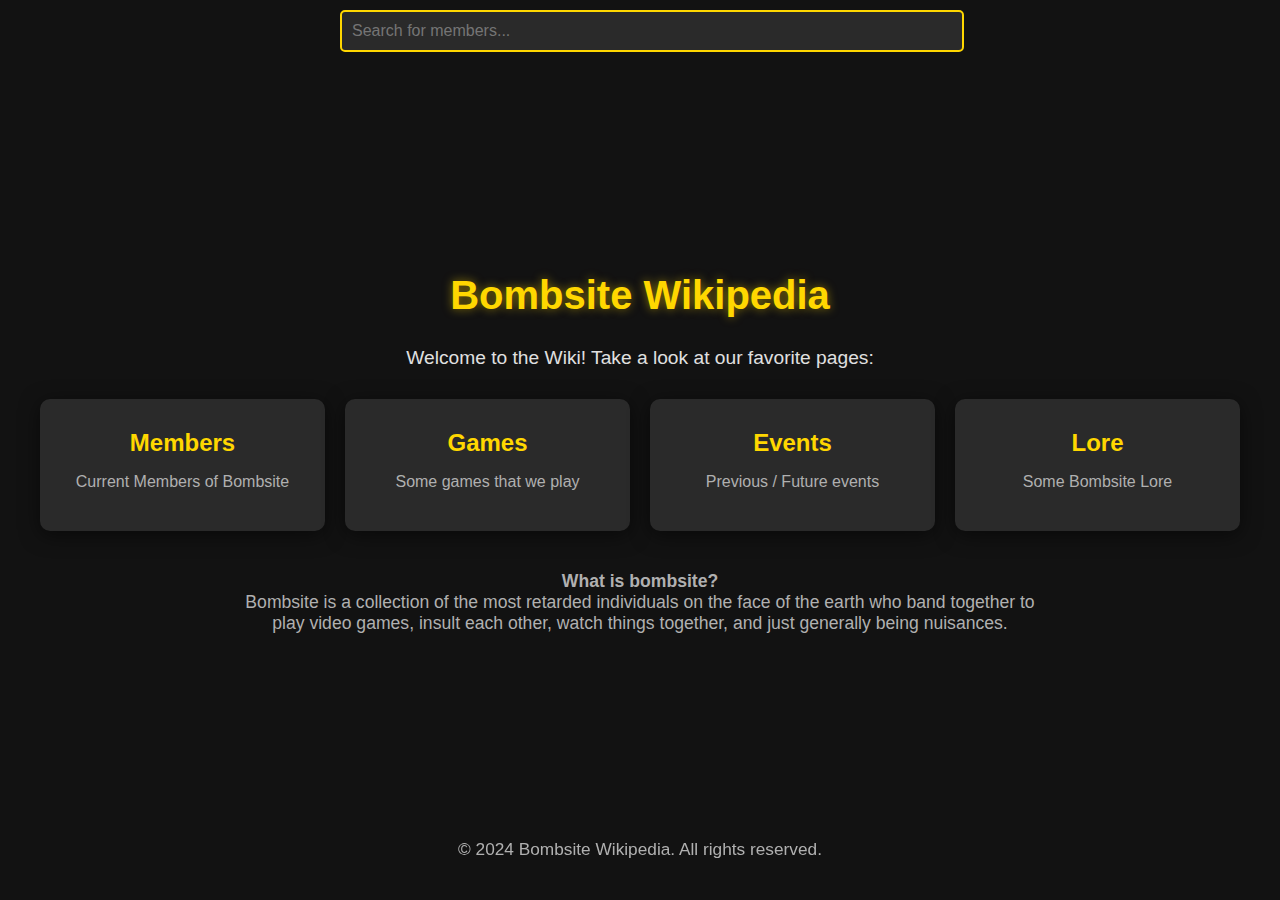
<file: index.html>
<!DOCTYPE html>
<html lang="en">
<head>
    <meta charset="UTF-8">
    <link rel="icon" href="assets/logo.ico" type="image/x-icon">
    <meta name="viewport" content="width=device-width, initial-scale=1">
    <title>Bombsite Wikipedia</title>
    <link rel="stylesheet" href="styles.css">
    <script src="members.js" defer></script>
</head>
<body>
    
    <div class="search-container">
        <input type="text" id="search-bar" placeholder="Search for members..." onkeyup="searchSections()">
        <div class="search-results" id="search-results"></div>
    </div>

    <h1>Bombsite Wikipedia</h1>
    <p>Welcome to the Wiki! Take a look at our favorite pages:</p>

    <div class="sections-container" id="sections-container">
        <a href="Members/" class="section">
            <h3>Members</h3>
            <p>Current Members of Bombsite</p>
        </a>
        <a href="Games/" class="section">
            <h3>Games</h3>
            <p>Some games that we play</p>
        </a>
        <a href="Events/" class="section">
            <h3>Events</h3>
            <p>Previous / Future events</p>
        </a>
        <a href="Lore/" class="section">
            <h3>Lore</h3>
            <p>Some Bombsite Lore</p>
        </a>
    </div>

    <p class="description"><b>What is bombsite?</b><br>Bombsite is a collection of the most retarded individuals on the face of the earth who band together to play video games, insult each other, watch things together, and just generally being nuisances. </p>

    <footer>
        <p>&copy; 2024 Bombsite Wikipedia. All rights reserved.</p>
    </footer>

    <script>
        function searchSections() {
            const input = document.getElementById('search-bar');
            const filter = input.value.toLowerCase();
            const resultsContainer = document.getElementById('search-results');
            
            resultsContainer.innerHTML = ''; // Clear previous results
            let hasResults = false;

            members.forEach(member => {
                if (member.title.toLowerCase().includes(filter) && filter) {
                    hasResults = true;
                    const resultItem = document.createElement('div');
                    resultItem.className = 'search-result';
                    resultItem.textContent = member.title;
                    resultItem.onclick = () => {
                        window.location.href = member.url; // Redirect to member profile
                    };
                    resultsContainer.appendChild(resultItem);
                }
            });

            resultsContainer.style.display = hasResults ? 'block' : 'none'; // Show or hide results
        }
    </script>

</body>
</html>
</file>
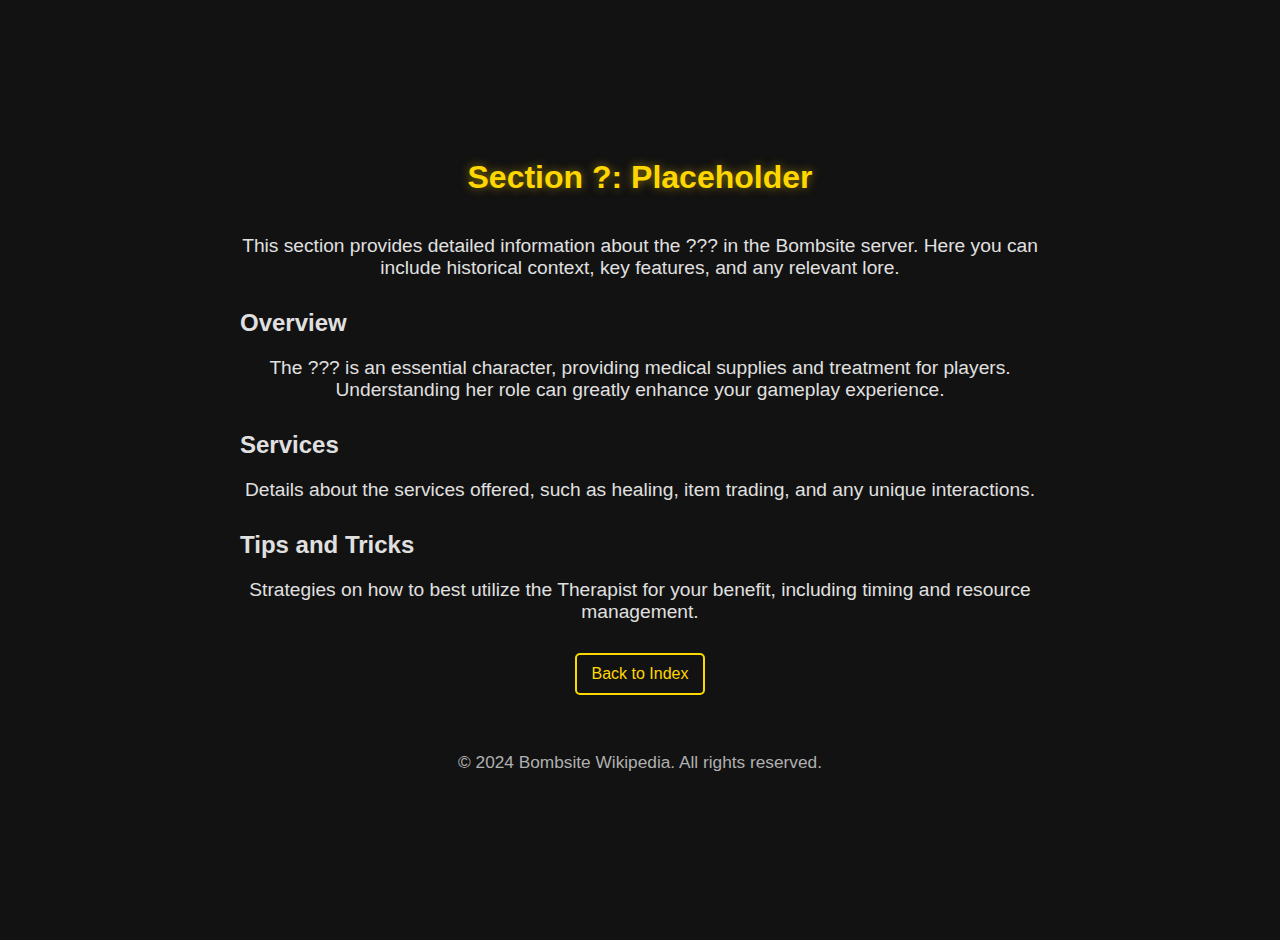
<file: Events/index.html>
<!DOCTYPE html>
<html lang="en">
<head>
    <meta charset="UTF-8">
    <meta name="viewport" content="width=device-width, initial-scale=1.0">
    <title>Section 2</title>
    <style>
        body {
            font-family: 'Segoe UI', Tahoma, Geneva, Verdana, sans-serif;
            background-color: #121212; /* Dark background */
            color: #e0e0e0; /* Light text color */
            margin: 0;
            padding: 20px;
            display: flex;
            flex-direction: column;
            align-items: center;
            justify-content: center;
            min-height: 100vh; /* Full height */
        }
        h1 {
            color: #ffd700; /* Gold color for headings */
            margin-bottom: 20px;
            text-shadow: 0 0 10px rgba(255, 215, 0, 0.5);
        }
        p {
            font-size: 1.2em;
            margin-bottom: 30px;
            text-align: center;
        }
        .content {
            max-width: 800px; /* Limit content width */
            text-align: left; /* Left-align text for readability */
        }
        a {
            text-decoration: none;
            color: #ffd700; /* Gold color for links */
            padding: 10px 15px;
            border: 2px solid #ffd700; /* Gold border */
            border-radius: 5px;
            transition: background-color 0.3s, color 0.3s;
        }
        a:hover {
            background-color: #ffd700; /* Gold background on hover */
            color: #121212; /* Dark text on gold background */
        }
        footer {
            margin-top: 40px;
            font-size: 0.9em;
            color: #b0b0b0;
        }
    </style>
</head>
<body>

    <h1>Section ?: Placeholder</h1>
    <div class="content">
        <p>This section provides detailed information about the ??? in the Bombsite server. Here you can include historical context, key features, and any relevant lore.</p>
        <h2>Overview</h2>
        <p>The ??? is an essential character, providing medical supplies and treatment for players. Understanding her role can greatly enhance your gameplay experience.</p>
        <h2>Services</h2>
        <p>Details about the services offered, such as healing, item trading, and any unique interactions.</p>
        <h2>Tips and Tricks</h2>
        <p>Strategies on how to best utilize the Therapist for your benefit, including timing and resource management.</p>
    </div>
    
    <a href="https://wiki.musk.ovh">Back to Index</a>
    
    <footer>
        <p>&copy; 2024 Bombsite Wikipedia. All rights reserved.</p>
    </footer>

</body>
</html>
</file>
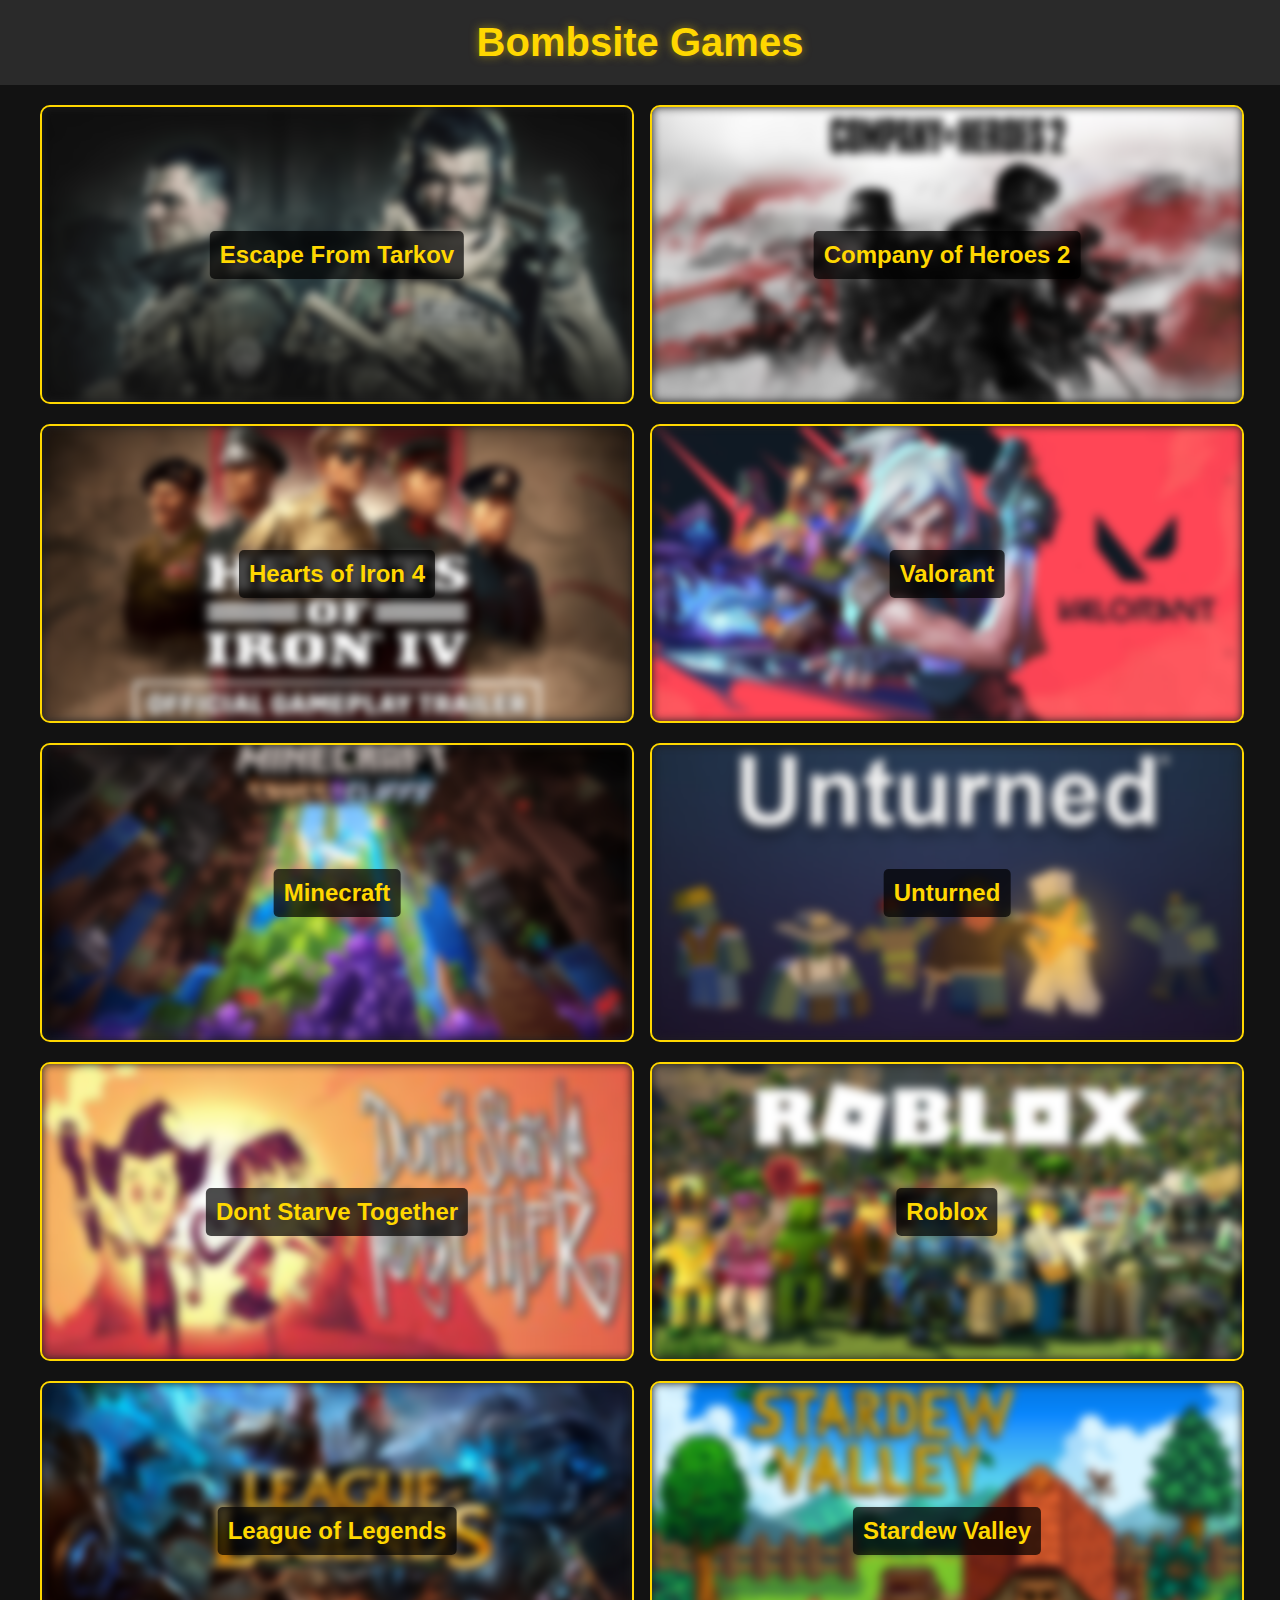
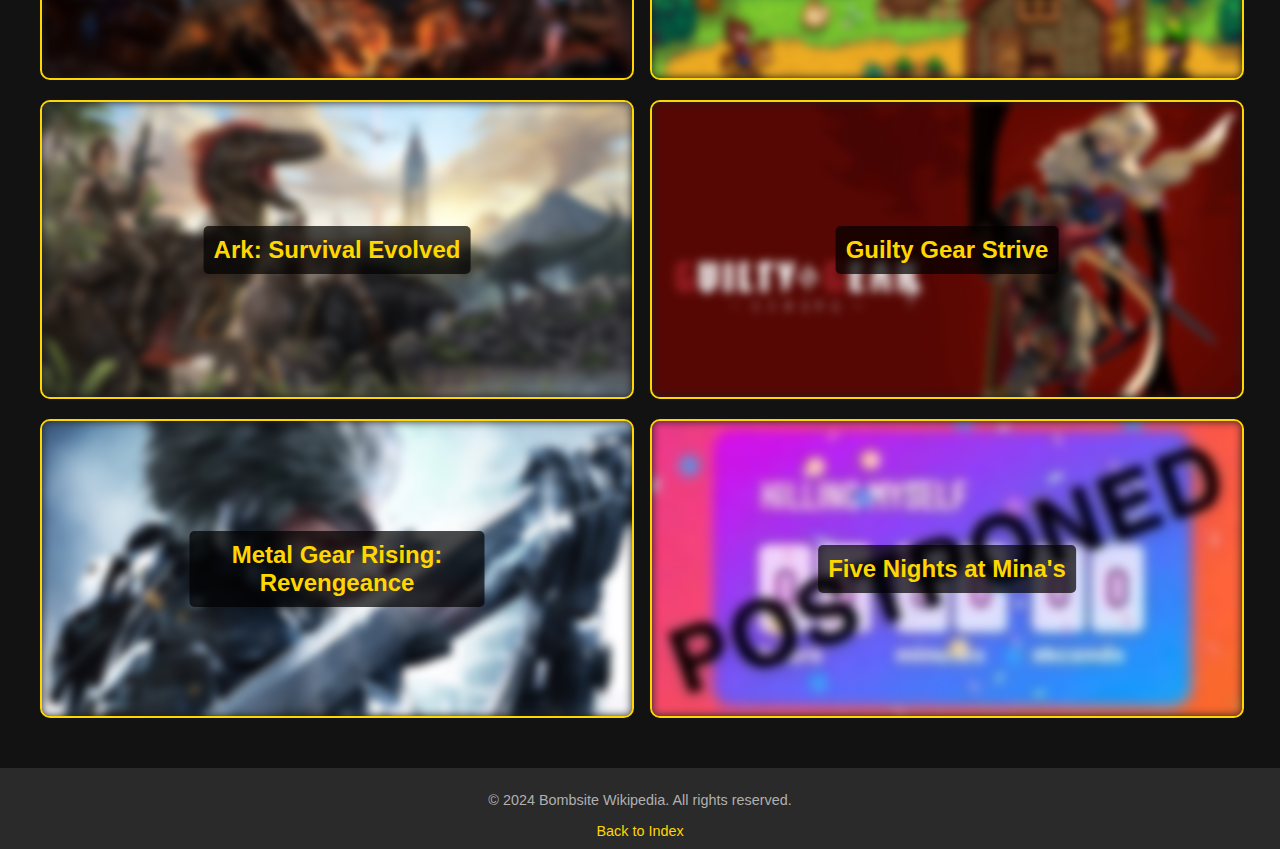
<file: Games/index.html>
<!DOCTYPE html>
<html lang="en">
<head>
    <meta charset="UTF-8">
    <meta name="viewport" content="width=device-width, initial-scale=1.0">
    <title>Bombsite Games</title>
    <style>
        html, body {
            margin: 0;
            padding: 0;
            overflow-x: hidden; /* Prevent horizontal scrolling */
        }
        body {
            font-family: 'Segoe UI', Tahoma, Geneva, Verdana, sans-serif;
            background-color: #121212;
            color: #e0e0e0;
            display: flex;
            flex-direction: column;
            align-items: center;
        }
        h1 {
            color: #ffd700;
            margin: 0;
            text-shadow: 0 0 10px rgba(255, 215, 0, 0.5);
            font-size: 2.5em;
            background-color: #2a2a2a; /* Gray background */
            width: 100%;
            text-align: center;
            padding: 20px;
            border-radius: 10px;
        }
        .game-container {
            display: grid;
            grid-template-columns: repeat(2, 1fr); /* Two columns */
            gap: 20px;
            max-width: 1200px;
            width: 100%; /* Make sure container spans full width */
            padding: 20px;
        }
        .game-box {
            position: relative;
            width: 100%;
            padding-top: 50%; /* 4:3 Aspect ratio based on width */
            overflow: hidden;
            border: 2px solid #ffd700;
            border-radius: 10px;
            background-color: rgba(255, 255, 255, 0.05);
        }
        .game-box img {
            position: absolute;
            top: 0;
            left: 0;
            width: 100%;
            height: 100%;
            object-fit: cover;
            filter: blur(5px); /* Blurred background */
            z-index: 1;
        }
        .game-box .game-name {
            position: absolute;
            top: 50%;
            left: 50%;
            transform: translate(-50%, -50%);
            z-index: 2;
            color: #ffd700;
            font-size: 1.5em;
            font-weight: bold;
            text-align: center;
            background-color: rgba(0, 0, 0, 0.7);
            padding: 10px;
            border-radius: 5px;
        }
        footer {
            margin-top: 30px;
            font-size: 0.9em;
            color: #b0b0b0;
            text-align: center;
            background-color: #2a2a2a; /* Gray background */
            width: 100%;
            padding: 10px;
            border-radius: 10px;
        }
        a {
            color: #ffd700;
            text-decoration: none;
        }
    </style>
</head>
<body>

    <h1>
        <a href="https://wiki.musk.ovh" style="color: #ffd700; text-decoration: none;">
            Bombsite Games
        </a>
    </h1>
    
    <div class="game-container" id="game-container">
        <!-- Game boxes will be generated here -->
    </div>

    <footer>
        <p>&copy; 2024 Bombsite Wikipedia. All rights reserved.</p>
        <a href="https://wiki.musk.ovh">Back to Index</a>
    </footer>

    <script src="../games.js" defer></script>
    <script>
        document.addEventListener("DOMContentLoaded", () => {
            const gameContainer = document.getElementById('game-container');
            const base = "https://wiki.musk.ovh/Games/";

            games.forEach(game => {
                const gameBox = document.createElement('div');
                gameBox.className = 'game-box';

                gameBox.innerHTML = `
                    <a href="${base + game.url}">
                        <img src="../assets/games/${game.image}" alt="">
                        <div class="game-name">${game.title}</div>
                    </a>
                `;

                gameContainer.appendChild(gameBox);
            });
        });
    </script>

</body>
</html>
</file>
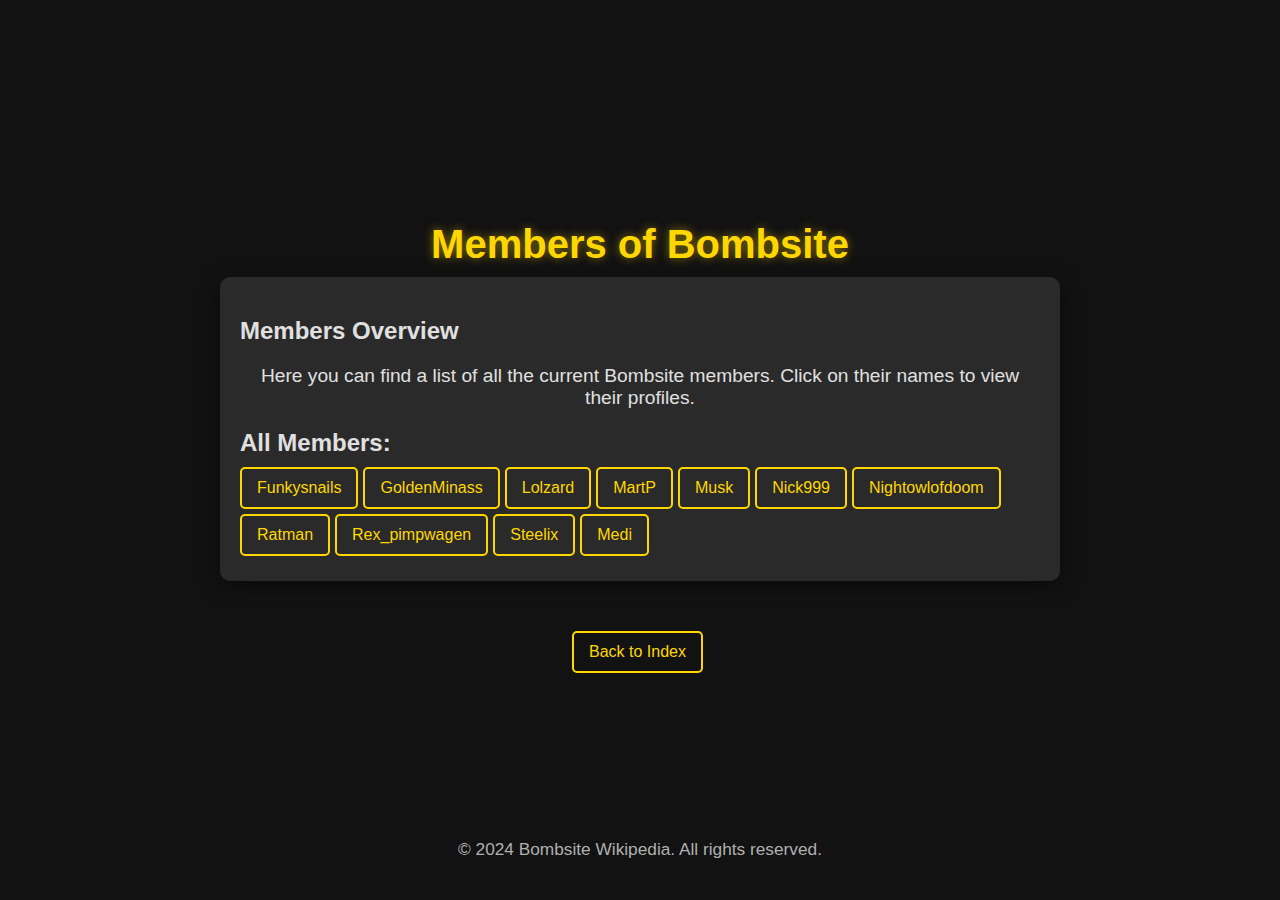
<file: Members/index.html>
<!DOCTYPE html>
<html lang="en">
<head>
    <meta charset="UTF-8">
    <meta name="viewport" content="width=device-width, initial-scale=1.0">
    <title>Members of Bombsite</title>
    <style>
        body {
            font-family: 'Segoe UI', Tahoma, Geneva, Verdana, sans-serif;
            background-color: #121212; /* Dark background */
            color: #e0e0e0; /* Light text color */
            margin: 0;
            padding: 0; /* Remove padding to align with main page */
            display: flex;
            flex-direction: column;
            align-items: center;
            justify-content: center;
            height: 100vh; /* Full height to center content */
            position: relative; /* Allow positioning of footer */
            overflow: hidden; /* Prevent scrolling */
        }
        h1 {
            color: #ffd700; /* Gold color for headings */
            margin: 0 0 10px; /* Adjust margin for better spacing */
            text-shadow: 0 0 10px rgba(255, 215, 0, 0.5);
            font-size: 2.5em; /* Larger font size for prominence */
        }
        p {
            font-size: 1.2em;
            margin: 10px 0 20px; /* Adjust margins for spacing */
            text-align: center;
        }
        .content {
            max-width: 800px; /* Limit content width */
            text-align: left; /* Left-align text for readability */
            padding: 20px; /* Add padding for inner content */
            background-color: #2a2a2a; /* Match main page background */
            border-radius: 10px; /* Rounded corners for a modern look */
            box-shadow: 0 4px 20px rgba(0, 0, 0, 0.5); /* Shadow effect */
            margin-bottom: 20px; /* Space below content */
        }
        .members-list {
            margin-top: 20px; /* Add some space above the list */
        }
        .members-list h2 {
            margin: 0 0 10px; /* Keep heading margin minimal */
        }
        a {
            text-decoration: none;
            color: #ffd700; /* Gold color for links */
            padding: 10px 15px;
            border: 2px solid #ffd700; /* Gold border */
            border-radius: 5px;
            transition: background-color 0.3s, color 0.3s;
            margin-right: 5px; /* Space between buttons */
            margin-bottom: 5px; /* Space below buttons */
            display: inline-block; /* Ensure they align horizontally */
        }
        a:hover {
            background-color: #ffd700; /* Gold background on hover */
            color: #121212; /* Dark text on gold background */
        }
        footer {
            position: absolute; /* Fix footer to the bottom */
            bottom: 20px; /* Adjust this value to move it up or down */
            left: 0;
            width: 100%;
            text-align: center; /* Center the text */
            font-size: 0.9em;
            color: #b0b0b0;
        }
        /* Responsive adjustments */
        @media (max-width: 600px) {
            h1 {
                font-size: 2em; /* Smaller font size for smaller screens */
            }
            p {
                font-size: 1em; /* Smaller font size for smaller screens */
            }
        }
    </style>
    <script src="../members.js" defer></script>
</head>
<body>

    <h1>Members of Bombsite</h1>
    <div class="content">
        <h2>Members Overview</h2>
        <p>Here you can find a list of all the current Bombsite members. Click on their names to view their profiles.</p>
        
        <div class="members-list">
            <h2>All Members:</h2>
            <!-- Member links will be generated here -->
        </div>
    </div>
    
    <a href="https://wiki.musk.ovh" style="margin-top: 30px;">Back to Index</a>
    
    <footer>
        <p>&copy; 2024 Bombsite Wikipedia. All rights reserved.</p>
    </footer>

    <script>
        document.addEventListener("DOMContentLoaded", () => {
            const membersList = document.querySelector('.members-list');

            members.forEach(member => {
                const link = document.createElement('a');
                link.href = `${member.url}`;
                link.textContent = member.title;
                membersList.appendChild(link);
            });
        });
    </script>

</body>
</html>
</file>
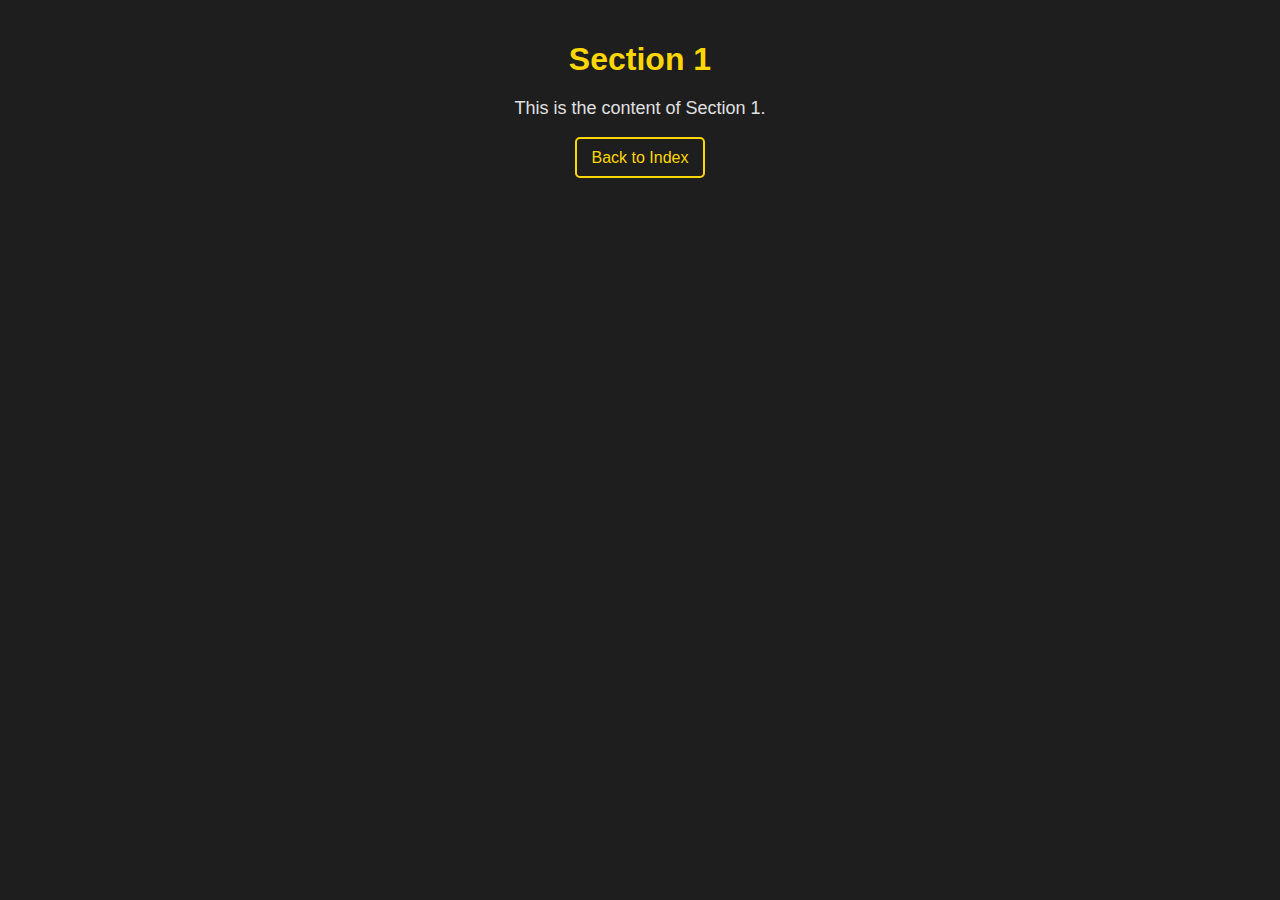
<file: section1/index.html>
<!DOCTYPE html>
<html lang="en">
<head>
    <meta charset="UTF-8">
    <meta name="viewport" content="width=device-width, initial-scale=1.0">
    <title>Section 1</title>
    <style>
        body {
            font-family: Arial, sans-serif;
            text-align: center;
            background-color: #1e1e1e; /* Dark background */
            margin: 0;
            padding: 20px;
            color: #e0e0e0; /* Light text color */
        }
        h1 {
            color: #ffd700; /* Yellow color for headings */
            margin-bottom: 20px;
        }
        p {
            font-size: 18px;
            margin-bottom: 30px;
        }
        a {
            text-decoration: none;
            color: #ffd700;
            padding: 10px 15px;
            border: 2px solid #ffd700; /* Yellow border */
            border-radius: 5px;
            transition: background-color 0.3s, color 0.3s;
        }
        a:hover {
            background-color: #ffd700; /* Yellow background on hover */
            color: #1e1e1e; /* Dark text on yellow background */
        }
    </style>
</head>
<body>

    <h1>Section 1</h1>
    <p>This is the content of Section 1.</p>
    <a href="https://wiki.musk.ovh">Back to Index</a>

</body>
</html>
</file>
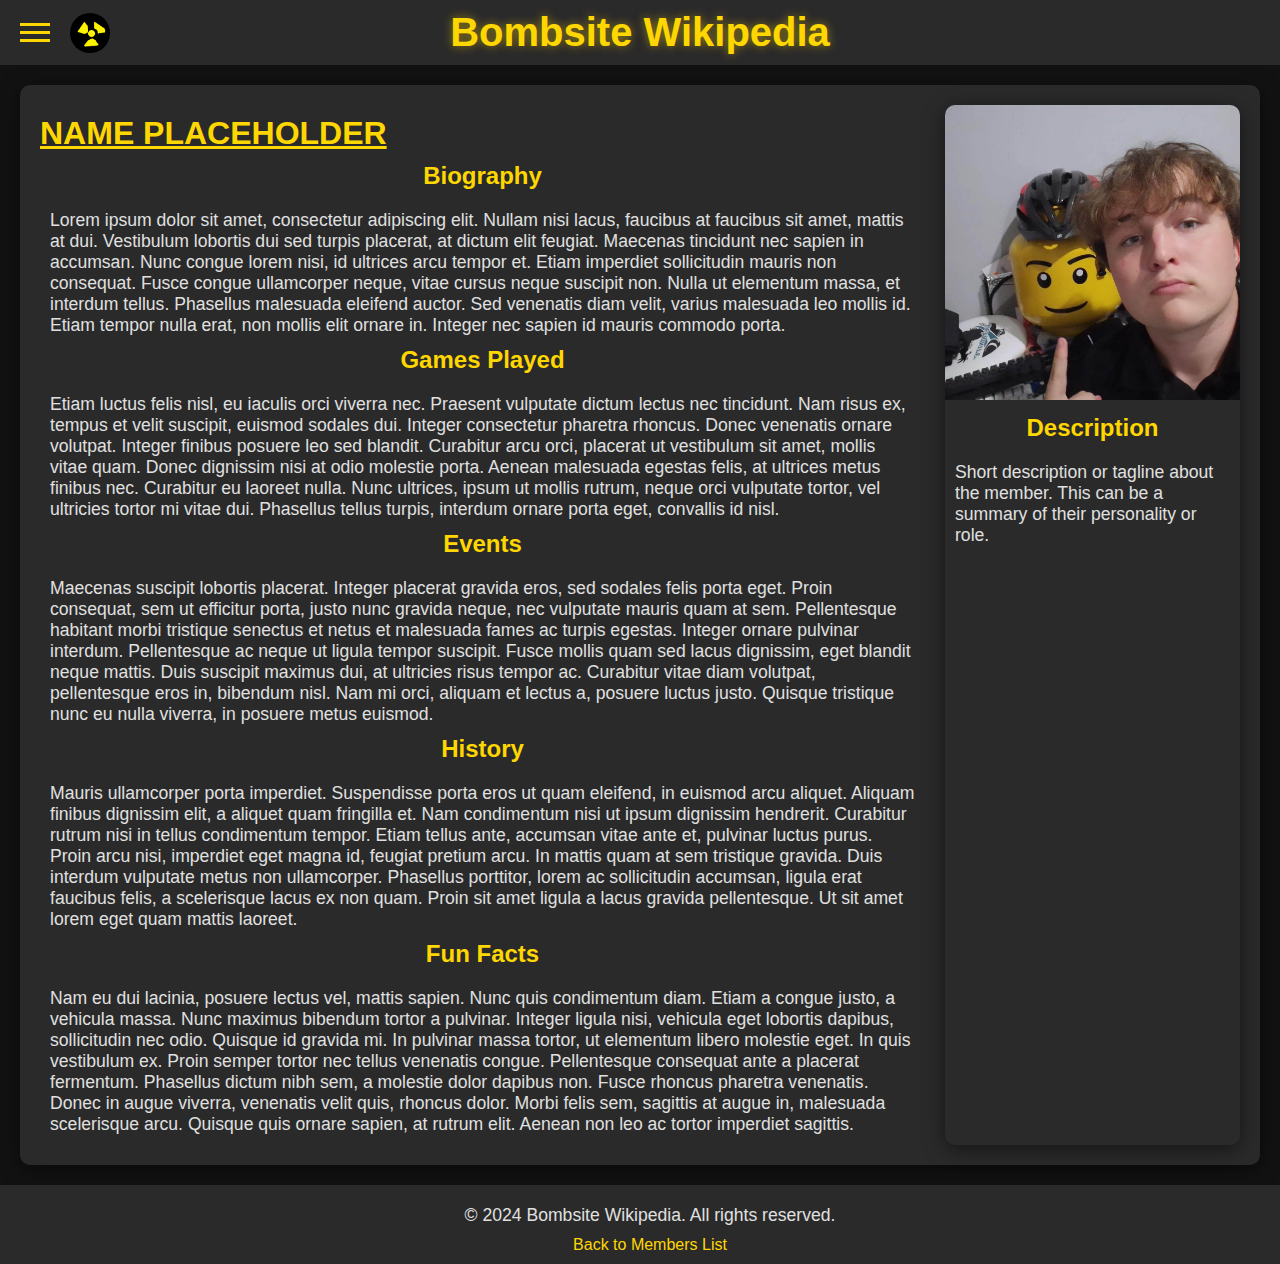
<file: Games/ARK/index.html>
<!DOCTYPE html>
<html lang="en">
<head>
    <meta charset="UTF-8">
    <meta name="viewport" content="width=device-width, initial-scale=1.0">
    <title>Member Profile - Bombsite Wikipedia</title>
    <link rel="stylesheet" href="../styles.css">
</head>
<body>

<header>
    <div class="menu-bar">
        <div class="hamburger" onclick="toggleMenu()">
            <div></div>
            <div></div>
            <div></div>
        </div>
        <div class="home-button">
            <a href="https://wiki.musk.ovh">
                <img src="../../assets/logo.png" alt="Bombsite Logo">
            </a>
        </div>
    </div>
    <h1>
        <a href="https://wiki.musk.ovh" style="color: #ffd700; text-decoration: none;">
            Bombsite Wikipedia
        </a>
    </h1>
</header>

<div class="menu" id="menu">
    <ul>
        <li><a href="https://wiki.musk.ovh/Members/">Members</a></li>
        <li><a href="https://wiki.musk.ovh/Games/">Games</a></li>
        <li><a href="https://wiki.musk.ovh/Events/">Events</a></li>
        <li><a href="https://wiki.musk.ovh/History/">History</a></li>
    </ul>
</div>

<div class="content">
    <div class="main">
        <h3><u>NAME PLACEHOLDER</u></h3>
        <h2>Biography</h2>
        <p>Lorem ipsum dolor sit amet, consectetur adipiscing elit. Nullam nisi lacus, faucibus at faucibus sit amet, mattis at dui. Vestibulum lobortis dui sed turpis placerat, at dictum elit feugiat. Maecenas tincidunt nec sapien in accumsan. Nunc congue lorem nisi, id ultrices arcu tempor et. Etiam imperdiet sollicitudin mauris non consequat. Fusce congue ullamcorper neque, vitae cursus neque suscipit non. Nulla ut elementum massa, et interdum tellus. Phasellus malesuada eleifend auctor. Sed venenatis diam velit, varius malesuada leo mollis id. Etiam tempor nulla erat, non mollis elit ornare in. Integer nec sapien id mauris commodo porta. </p>

        <h2>Games Played</h2>
        <p>Etiam luctus felis nisl, eu iaculis orci viverra nec. Praesent vulputate dictum lectus nec tincidunt. Nam risus ex, tempus et velit suscipit, euismod sodales dui. Integer consectetur pharetra rhoncus. Donec venenatis ornare volutpat. Integer finibus posuere leo sed blandit. Curabitur arcu orci, placerat ut vestibulum sit amet, mollis vitae quam. Donec dignissim nisi at odio molestie porta. Aenean malesuada egestas felis, at ultrices metus finibus nec. Curabitur eu laoreet nulla. Nunc ultrices, ipsum ut mollis rutrum, neque orci vulputate tortor, vel ultricies tortor mi vitae dui. Phasellus tellus turpis, interdum ornare porta eget, convallis id nisl.</p>

        <h2>Events</h2>
        <p>Maecenas suscipit lobortis placerat. Integer placerat gravida eros, sed sodales felis porta eget. Proin consequat, sem ut efficitur porta, justo nunc gravida neque, nec vulputate mauris quam at sem. Pellentesque habitant morbi tristique senectus et netus et malesuada fames ac turpis egestas. Integer ornare pulvinar interdum. Pellentesque ac neque ut ligula tempor suscipit. Fusce mollis quam sed lacus dignissim, eget blandit neque mattis. Duis suscipit maximus dui, at ultricies risus tempor ac. Curabitur vitae diam volutpat, pellentesque eros in, bibendum nisl. Nam mi orci, aliquam et lectus a, posuere luctus justo. Quisque tristique nunc eu nulla viverra, in posuere metus euismod. </p>

        <h2>History</h2>
        <p>Mauris ullamcorper porta imperdiet. Suspendisse porta eros ut quam eleifend, in euismod arcu aliquet. Aliquam finibus dignissim elit, a aliquet quam fringilla et. Nam condimentum nisi ut ipsum dignissim hendrerit. Curabitur rutrum nisi in tellus condimentum tempor. Etiam tellus ante, accumsan vitae ante et, pulvinar luctus purus. Proin arcu nisi, imperdiet eget magna id, feugiat pretium arcu. In mattis quam at sem tristique gravida. Duis interdum vulputate metus non ullamcorper. Phasellus porttitor, lorem ac sollicitudin accumsan, ligula erat faucibus felis, a scelerisque lacus ex non quam. Proin sit amet ligula a lacus gravida pellentesque. Ut sit amet lorem eget quam mattis laoreet.</p>

        <h2>Fun Facts</h2>
        <p>Nam eu dui lacinia, posuere lectus vel, mattis sapien. Nunc quis condimentum diam. Etiam a congue justo, a vehicula massa. Nunc maximus bibendum tortor a pulvinar. Integer ligula nisi, vehicula eget lobortis dapibus, sollicitudin nec odio. Quisque id gravida mi. In pulvinar massa tortor, ut elementum libero molestie eget. In quis vestibulum ex. Proin semper tortor nec tellus venenatis congue. Pellentesque consequat ante a placerat fermentum. Phasellus dictum nibh sem, a molestie dolor dapibus non. Fusce rhoncus pharetra venenatis. Donec in augue viverra, venenatis velit quis, rhoncus dolor. Morbi felis sem, sagittis at augue in, malesuada scelerisque arcu. Quisque quis ornare sapien, at rutrum elit. Aenean non leo ac tortor imperdiet sagittis. </p>
    </div>

    <div class="sidebar">
        <img src="../../assets/test.jpg" alt="Member Large Photo">

        <h2>Description</h2>
        <p>Short description or tagline about the member. This can be a summary of their personality or role.</p>
    </div>
</div>

<footer>
    <p>&copy; 2024 Bombsite Wikipedia. All rights reserved.</p>
    <a href="https://wiki.musk.ovh/Members">Back to Members List</a>
</footer>

<script src="../../members.js"></script>

<script>
// Function to toggle the menu display
function toggleMenu() {
    const menu = document.getElementById('menu');
    if (menu.style.display === 'block') {
        menu.style.display = 'none';
    } else {
        menu.style.display = 'block';
    }
}

// Call the function to load members when the page loads
window.onload = function() {
    loadMembers();
    document.getElementById('menu').style.display = 'none'; // Hide menu initially
};

// Function to load members into the menu
function loadMembers() {
    const memberList = document.getElementById('memberList');
    
    members.forEach(member => {
        const listItem = document.createElement('li');
        const link = document.createElement('a');
        link.href = `https://wiki.musk.ovh/${member.url}`;
        link.textContent = member.title;
        listItem.appendChild(link);
        memberList.appendChild(listItem);
    });
}
</script>

</body>
</html>
</file>
<file: styles.css>
body {
    font-family: 'Segoe UI', Tahoma, Geneva, Verdana, sans-serif;
    background-color: #121212;
    color: #e0e0e0;
    margin: 0;
    display: flex;
    flex-direction: column;
    align-items: center;
    justify-content: center;
    height: 100vh; /* Full height to center content */
    position: relative; /* Allow absolute positioning of search bar */
}

.search-container {
    position: fixed; /* Fixed position */
    top: 10px; /* Stick to the top */
    width: 100%;
    max-width: 600px;
    margin: 0 auto; /* Centering */
    z-index: 10; /* Ensure it appears above other elements */
}

.search-container input {
    width: 100%;
    padding: 10px;
    border: 2px solid #ffd700;
    border-radius: 5px;
    background-color: #2a2a2a;
    color: #e0e0e0;
    font-size: 1em;
}

.search-results {
    position: absolute;
    top: 45px; /* Below the search input */
    width: 100%;
    max-width: 600px;
    background-color: #2a2a2a;
    border: 2px solid #ffd700;
    border-radius: 5px;
    z-index: 10;
    display: none; /* Hidden by default */
    max-height: 200px;
    overflow-y: auto;
}

.search-result {
    padding: 10px;
    color: #e0e0e0;
    cursor: pointer;
}

.search-result:hover {
    background-color: #444;
}

h1 {
    color: #ffd700;
    margin-bottom: 10px;
    font-size: 2.5em;
    text-shadow: 0 0 10px rgba(255, 215, 0, 0.5);
}

p {
    font-size: 1.2em;
    margin-bottom: 20px;
    text-align: center;
}

.sections-container {
    display: grid;
    grid-template-columns: repeat(auto-fit, minmax(250px, 1fr)); /* Responsive grid */
    gap: 20px;
    padding: 10px;
    max-width: 1200px;
    width: 100%;
}

.section {
    background-color: #2a2a2a;
    border-radius: 10px;
    padding: 20px;
    box-shadow: 0 4px 20px rgba(0, 0, 0, 0.5);
    transition: transform 0.3s, box-shadow 0.3s;
    text-align: center;
    color: inherit;
    text-decoration: none;
}

.section:hover {
    transform: scale(1.05);
    box-shadow: 0 8px 30px rgba(0, 0, 0, 0.7);
}

.section h3 {
    font-size: 1.5em;
    margin: 10px 0;
    color: #ffd700;
}

.section p {
    font-size: 1em;
    color: #b0b0b0;
}

.description {
    margin-top: 30px;
    font-size: 1.1em;
    color: #b0b0b0;
    max-width: 800px;
    text-align: center;
}

footer {
    position: fixed; /* Fix the footer to the bottom */
    bottom: 20px; /* Adjust this value to move it up or down */
    left: 0;
    width: 100%;
    text-align: center; /* Center the text */
    font-size: 0.9em;
    color: #b0b0b0;
        }

@media (max-width: 400px) {
    .section h3 {
        font-size: 1.2em;
    }
}

@media (max-width: 600px) {
    h1 {
        font-size: 2em;
    }

    .section {
        padding: 15px;
    }

    .description {
        font-size: 1em;
    }
}
</file>
<file: Games/styles.css>
body {
    font-family: 'Segoe UI', Tahoma, Geneva, Verdana, sans-serif;
    background-color: #121212;
    color: #e0e0e0;
    margin: 0;
    padding: 0;
    overflow-x: hidden; /* Prevent horizontal scrolling */
}


header {
    background-color: #2a2a2a;
    padding: 10px 20px;
    display: flex;
    justify-content: center;
    align-items: center;
    position: relative;
}

.menu-bar {
    position: absolute;
    left: 20px;
    display: flex;
    align-items: center;
}

.hamburger {
    display: inline-block;
    cursor: pointer;
    margin-right: 15px;
}

.hamburger div {
    width: 30px;
    height: 3px;
    background-color: #ffd700;
    margin: 5px 0;
}

.menu {
    display: none;
    position: absolute;
    top: 60px;
    left: 0;
    width: 200px;
    background-color: #2a2a2a;
    border-radius: 10px;
    box-shadow: 0 4px 20px rgba(0, 0, 0, 0.5);
}

.menu ul {
    list-style-type: none;
    padding: 10px;
    margin: 0;
}

.menu ul li {
    padding: 10px;
    border-bottom: 1px solid #ffd700;
}

.menu ul li a {
    color: #ffd700;
    text-decoration: none;
    display: block;
}

.menu ul li a:hover {
    background-color: #333333;
}

.home-button {
    display: flex;
    align-items: center;
    margin-left: 0px; /* Space from hamburger */
}

.home-button img {
    width: 40px;
    height: 40px;
    border-radius: 50%; /* Curved logo */
}

.home-button a {
    color: #ffd700;
    text-decoration: none;
    font-size: 1.5em;
    margin-left: 5px;
    display: flex; /* Center align the text */
    align-items: center; /* Center the text vertically */
}

.home-button a:hover {
    text-decoration: underline;
}

h1 {
    color: #ffd700;
    font-size: 2.5em;
    margin: 0;
    text-shadow: 0 0 10px rgba(255, 215, 0, 0.5);
}

.content {
    max-width: 1200px;
    margin: 20px auto;
    padding: 20px;
    background-color: #2a2a2a;
    border-radius: 10px;
    box-shadow: 0 4px 20px rgba(0, 0, 0, 0.5);
    display: flex;
}

.main {
    flex: 3;
    margin-right: 20px;
}

.sidebar {
    flex: 1;
    border-radius: 10px;
    padding: 0;
    box-shadow: 0 4px 20px rgba(0, 0, 0, 0.5);
}

.sidebar img {
    width: 100%;
    border-top-left-radius: 10px;
    border-top-right-radius: 10px;
}

h2 {
    color: #ffd700;
    font-size: 1.5em;
    margin-top: 10px;
    text-align: center;
}

h3 {
    color: #ffd700;
    font-size: 2em;
    margin: 10px 0;
}

p {
    font-size: 1.1em;
    margin: 10px 0;
    padding: 0 10px;
}

footer {
    text-align: center;
    padding: 10px;
    background-color: #2a2a2a;
    position: relative;
    bottom: 0;
    width: 100%;
}

a {
    color: #ffd700;
    text-decoration: none;
}

a:hover {
    text-decoration: underline;
}
</file>
